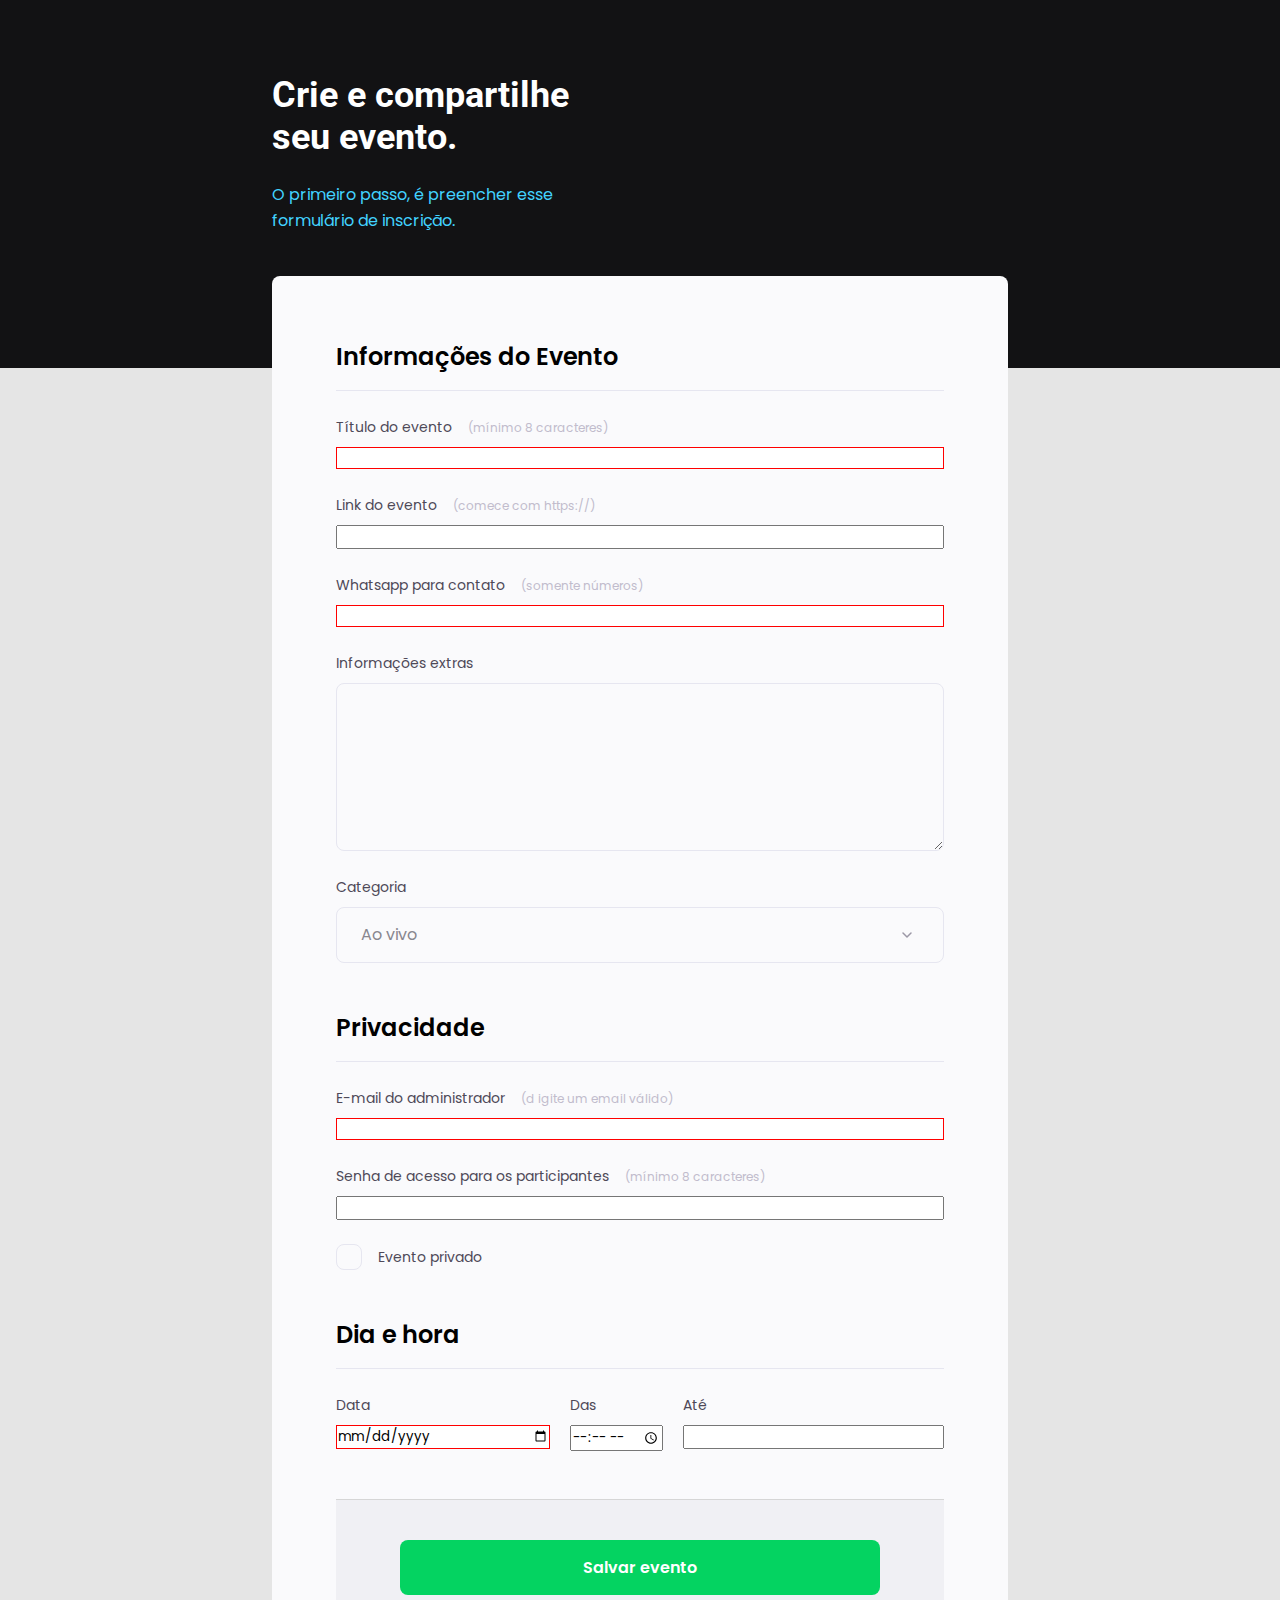
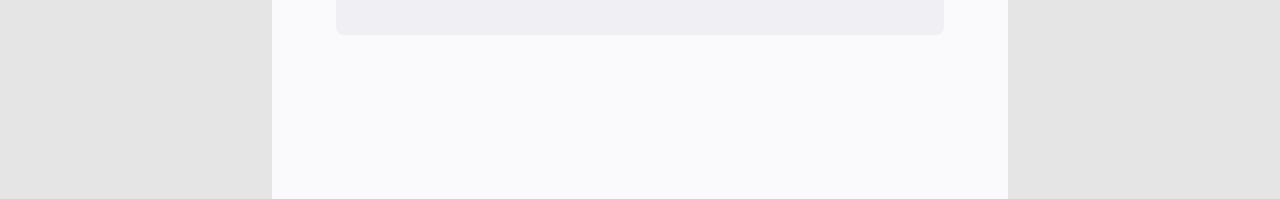
<file: index.html>
<!DOCTYPE html>
<html lang="pt-br">
<head>
  <link rel="preconnect" href="https://fonts.googleapis.com">
  <link rel="preconnect" href="https://fonts.gstatic.com" crossorigin>

  <meta charset="UTF-8">
  <meta name="viewport" content="width=device-width, initial-scale=1.0">
  <title>Crie seu evento</title>

  <link rel="stylesheet" href="style.css"> 
 
  <link href="https://fonts.googleapis.com/css2?family=Poppins&family=Roboto:ital,wght@0,700;1,500&display=swap" rel="stylesheet">
</head>
<body>
  <div class="page">
    <header>
      <h1>Crie e compartilhe 
        seu evento. </h1>
      <p>O primeiro passo, é preencher esse
        formulário de inscrição. </p>
    </header>
    <form id="my-form">

      <fieldset>
        <div class="fieldset-wrapper">
         <legend>Informações do Evento</legend>

         <div class="input-wrapper">
          <label for="event-title">Título do evento <span>(mínimo 8 caracteres)</span></label>
           <input
            type="text" 
            id="event-title" 
            required
            minlenght="8" />
         </div>

         <div class="input-wrapper">
          <label for="event-link">Link do evento <span>(comece com https://)</span></label>
           <input type="url" id="event-link" />
         </div>

         <div class="input-wrapper">
          <label for="event-whatsapp">Whatsapp para contato <span>(somente números)</span></label>
           <input
             type="number" 
             id="event-whatsapp" 
             required />
         </div>

         <div class="input-wrapper">
          <label for="event-info">Informações extras</label>
           <textarea id="event-info"></textarea>
         </div>

         <div class="input-wrapper">
          <label for="event-category">Categoria</label>
          <select id="event-category">
            <option value="Live">Ao vivo</option>
            <option value="podcast  ">Podcast</option>
            <option value="Mentorshipb ">Mentoria</option>

          </select>
         </div>
        </div>
      </fieldset>

      <fieldset>
        <div class="fieldset-wrapper">
         <legend>Privacidade </legend>

         <div class="input-wrapper">
          <label for="event-email">E-mail do administrador <span>(d igite um email válido)</span></label>
           <input
              type="email" 
              id="event-email"
              required />
         </div>

         <div class="input-wrapper">
          <label for="event-password">Senha de acesso para os participantes   <span>(mínimo 8 caracteres)</span></label>
           <input 
            type="password"  
            id="event-password"
            requiered
            minlenght="8" />
         </div>

         <div class="checkbox-wrapper">
           <input type="checkbox" id="event-private" />
           <label for="event-private">Evento privado </label> 
         </div>

        </div>
      </fieldset>

      <fieldset>
        <div class="fieldset-wrapper">
         <legend>Dia e hora </legend>

         <div class="col-3">
          <div class="input-wrapper">
            <label for="event-date">Data</label>
             <input
                type="date" 
                id="event-date"
                required />
           </div>
  
           <div class="input-wrapper">
            <label for="event-begin">Das</label>
             <input type="time" id="event-begin" />
           </div>

           <div class="input-wrapper">
            <label for="event-end">Até</label>
             <input type="time " id="event-end" />
           </div>
         </div>

       

        </div>
      </fieldset>

      <footer>
         <input 
         class="button" 
         type="submit" 
         form="my-form"
         value="Salvar evento">
      </footer>
    </form>  
  </div>
</body>
</html>
</file>
<file: style.css>
* {
  margin: 0;
  padding:0;
  box-sizing: border-box;
}

body, input, button, select, textarea {
  font-family: 'poppins', sans-serif;
}

body {

  background: #E5E5E5;
}

body::before {
  content: '';
  width: 100%;
  height: 368px;

  position: absolute;
  top: 0;
  left: 0;
  z-index: -1;
  background: #121214;

}

.page {
  width: 736px;
  margin: auto;
}

header {
  width: 319px;
  margin-top: 74px;   
}

header h1 {
  font-family: "Roboto", sans-serif;
  font-weight: bold;
  font-size: 36px;
  line-height:42px;
  color: white;

  margin-bottom: 24px;
}

header p {
  color: #42D3FF;

  font-size: 16px;
  line-height: 26px;
}

form {
  border-radius: 8px 8px 0 0;
  margin-top: 42px;
  background: #FAFAFC;
  min-height: 300px;

  padding: 64px;

  display: flex;
  flex-direction: column;
  gap: 48px;
}

fieldset {
  border: none;
}

.fieldset-wrapper {
  display: flex;
  flex-direction: column;
  gap: 24px;
}

fieldset legend {
  font-family: 'roboto' sans-serif;
  font-weight: 600;
  font-size: 24px;
  line-height: 34px;
  width: 100%;
  border-bottom: 1px solid #E6E6F0;
  padding-bottom: 16px;
}

.input-wrapper {
  display: flex;
  flex-direction: column;
}

.input-wrapper label,
.checkbox-wrapper label {
  color: #4E4958;
  font-size: 14px;
  line-height: 24px;
  margin-bottom: 8px;
}

.input-wrapper label span {
  margin-left: 12px;
  color: #C1BCCC;
  font-size: 12px;
  line-height: 20px;
}

.input-wrrapper input, .input-wrapper textarea, .input-wrapper select  {
  border-radius: 8px;
  border: 1px solid  #E6E6F0;
  background: #FAFAFC;
  height: 56px;
  padding: 0 24px;
  font-size: 16px;
  line-height: 26px;
  color: #89878f;
  }

.input-wrapper label span:hover {
 color:  #6a686f;
}

  .input-wrapper textarea{
    padding: 0;
    height: 168px;
  }
  .input-wrapper select { 
    appearance: none;
    -webkit-appearance: none;

    background-image: url("data:image/svg+xml,%3Csvg width='24' height='24' viewBox='0 0 24 24' fill='none' xmlns='http://www.w3.org/2000/svg'%3E%3Cg clip-path='url(%23clip0_1_54)'%3E%3Cpath d='M8 10L12 14L16 10' stroke='%239C98A6' stroke-width='1.5' stroke-linecap='round' stroke-linejoin='round'/%3E%3C/g%3E%3Cdefs%3E%3CclipPath id='clip0_1_54'%3E%3Crect width='24' height='24' fill='white'/%3E%3C/clipPath%3E%3C/defs%3E%3C/svg%3E%0A"); 
    background-repeat:   no-repeat;
    background-position: right 24px top 50% ;
  }

  .col-3 {
    display: flex;
    gap: 20px;
  }
  .col-3 > div:nth-child(1) {
    width: 100%;
  }

  .checkbox-wrapper {
    position: relative;
  }

  .checkbox-wrapper label {
    display: flex;
    align-items: center;
    gap: 16px;
    margin: 0;
  }

  .checkbox-wrapper input {
    position:absolute;
    top: 0;
    left: 0;
    width: 24px;
    height: 24px;
    opacity: 0;
  }
  
  .checkbox-wrapper label::before {
    content: '';
    width: 24px;
    height: 24px;
    display: block;
    border: 1px solid #E6E6F0;
    border-radius: 8px;
  }

  .checkbox-wrapper input:checked + label::before {
    background-image: url("data:image/svg+xml,%3Csvg width='24' height='24' viewBox='0 0 24 24' fill='none' xmlns='http://www.w3.org/2000/svg'%3E%3Cg clip-path='url(%23clip0_5078_23)'%3E%3Cpath d='M9 16.17L4.83 12L3.41 13.41L9 19L21 7L19.59 5.59L9 16.17Z' fill='%2342D3FF'/%3E%3C/g%3E%3Cdefs%3E%3CclipPath id='clip0_5078_23'%3E%3Crect width='24' height='24' fill='white'/%3E%3C/clipPath%3E%3C/defs%3E%3C/svg%3E%0A");
  }

  .checkbox-wrapper input:focus + label::before {
    outline: 2px solid black;
  }

  footer {
    background: #F0F0F4; 

    height: 136px;
    display: flex;
    flex-direction: column; 
    padding: 40px 64px;
    margin-bottom: 100px;
    border-top: 1px solid #D6D6D6;
    border-radius: 0 0 8px 8px; 
  }
   
  footer .button {
    height: 56px; 
    border-radius: 8px;
    background: #04D361;
    border: 0;
    color: #FFF;
    
    font-size: 16px;
    font-weight: 600;
    line-height: 26px;
    }

    footer .button:hover {
      background: #1c7243;
    }

    input:invalid {
      border: 1px solid red;
    }
</file>
